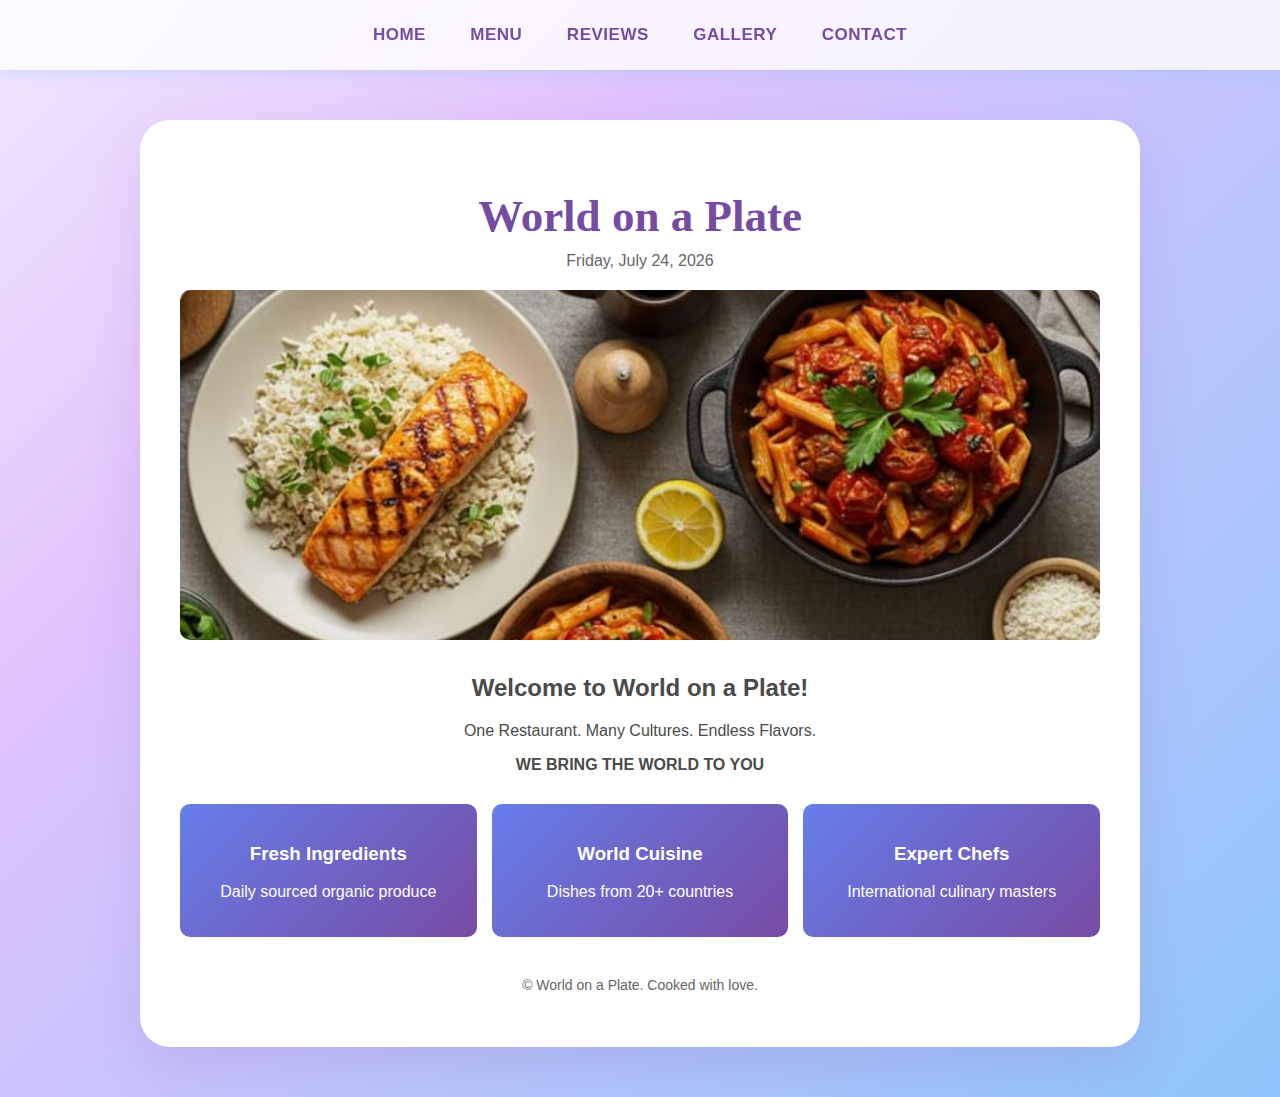
<file: index.html>
<!DOCTYPE html>
<html lang="en">
<head>
    <meta charset="UTF-8">
    <meta name="viewport" content="width=device-width, initial-scale=1.0">
    <title>World on a Plate - Home</title>
    <link rel="stylesheet" href="style.css">
</head>
<body>

    <nav class="nav">
        <a href="index.html">Home</a>
        <a href="menu.html">Menu</a>
        <a href="reviews.html">Reviews</a>
        <a href="gallery.html">Gallery</a>
        <a href="contact.html">Contact</a>
    </nav>
    
    <div class="container">
        <h1>World on a Plate</h1>
        <div class="date" id="currentDate" style="text-align: center; color: #666; margin-bottom: 20px;"></div>
        
        <img src="photos/hero.jpeg.jpeg" alt="Restaurant Food" class="hero-img" style="width: 100%; height: 350px; object-fit: cover; border-radius: 10px;">
        
        <div class="welcome" style="text-align: center; margin: 30px 0;">
            <h2>Welcome to World on a Plate!</h2>
            <p>One Restaurant. Many Cultures. Endless Flavors.</p>
            <p><strong>WE BRING THE WORLD TO YOU</strong></p>
        </div>
        
        <div class="features" style="display: flex; justify-content: space-around; margin-top: 30px; gap: 15px;">
            <div class="feature" style="padding: 20px; background: linear-gradient(135deg, #667eea 0%, #764ba2 100%); color: white; border-radius: 10px; text-align: center; flex: 1;">
                <h3>Fresh Ingredients</h3>
                <p>Daily sourced organic produce</p>
            </div>
            <div class="feature" style="padding: 20px; background: linear-gradient(135deg, #667eea 0%, #764ba2 100%); color: white; border-radius: 10px; text-align: center; flex: 1;">
                <h3>World Cuisine</h3>
                <p>Dishes from 20+ countries</p>
            </div>
            <div class="feature" style="padding: 20px; background: linear-gradient(135deg, #667eea 0%, #764ba2 100%); color: white; border-radius: 10px; text-align: center; flex: 1;">
                <h3>Expert Chefs</h3>
                <p>International culinary masters</p>
            </div>
        </div>
        
        <div class="footer" style="text-align: center; margin-top: 40px; color: #666; font-size: 14px;">
            <p>&copy; World on a Plate. Cooked with love.</p>
        </div>
    </div>
    
    <script src="script.js"></script>
</body>
</html>
</file>
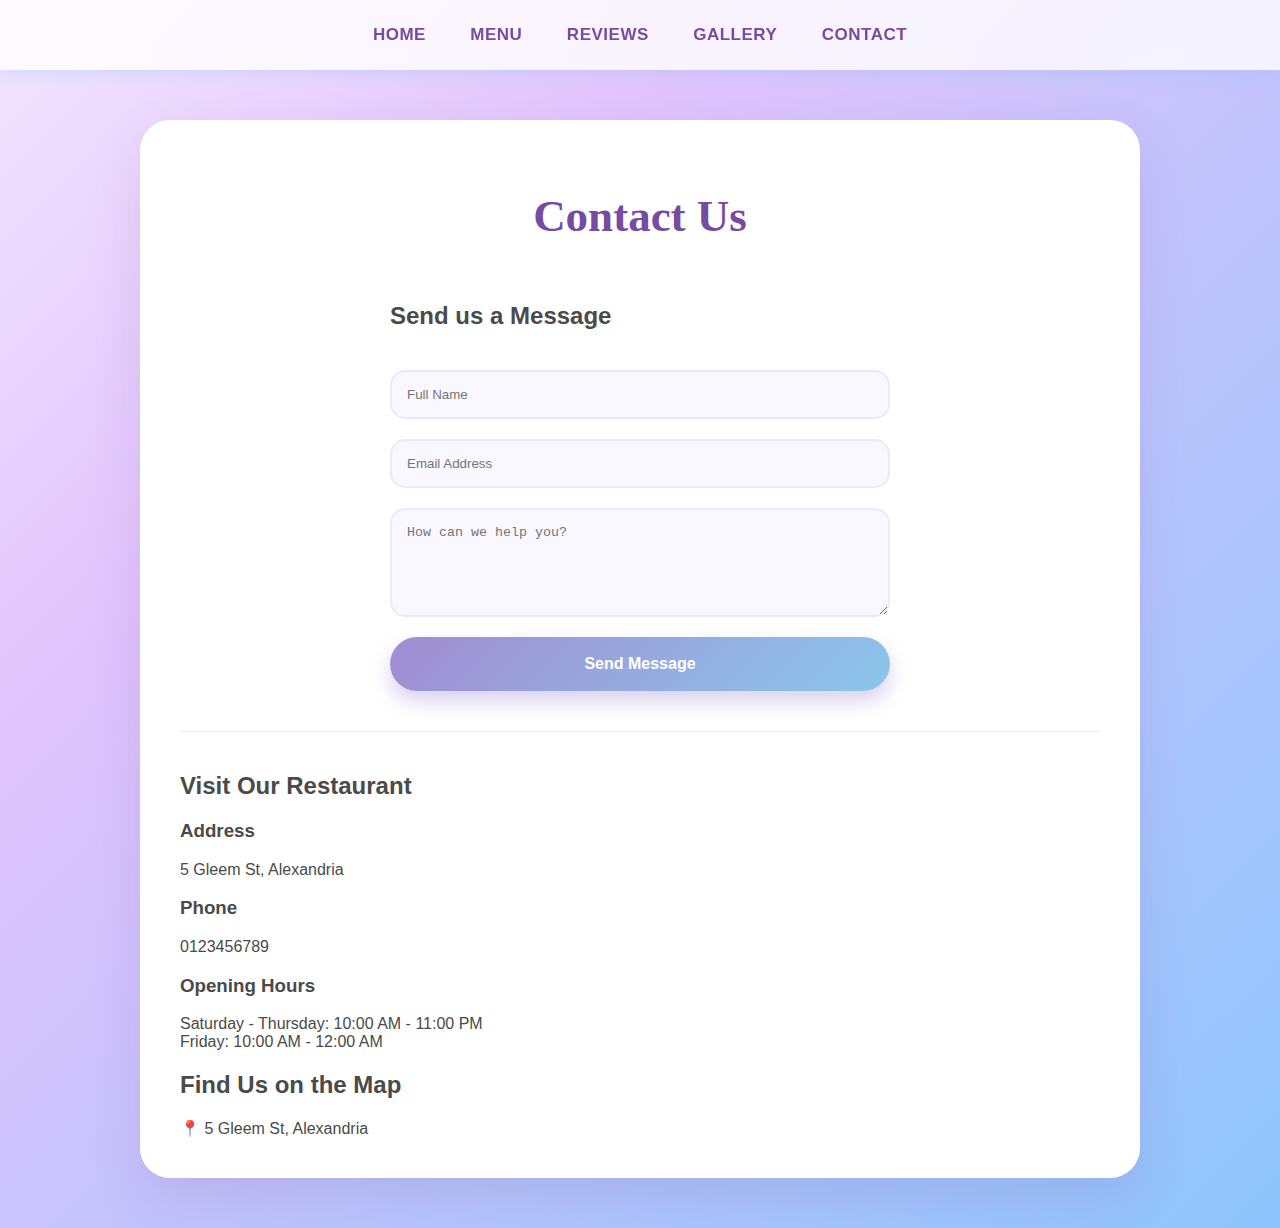
<file: contact.html>
<!DOCTYPE html>
<html lang="en">
<head>
    <meta charset="UTF-8">
    <meta name="viewport" content="width=device-width, initial-scale=1.0">
    <title>Contact - World on a Plate</title>
    <link rel="stylesheet" href="style.css">
</head>
<body>

    <nav class="nav">
        <a href="index.html">Home</a>
        <a href="menu.html">Menu</a>
        <a href="reviews.html">Reviews</a>
        <a href="gallery.html">Gallery</a>
        <a href="contact.html">Contact</a>
    </nav>
    
    <div class="container">
        <h1>Contact Us</h1>
        
        <div class="contact-section">
            <form id="contactForm" class="contact-form">
                <h2>Send us a Message</h2>
                <input type="text" id="name" placeholder="Full Name" required>
                <input type="email" id="email" placeholder="Email Address" required>
                <textarea id="message" rows="5" placeholder="How can we help you?" required></textarea>
                <button type="submit" class="btn">Send Message</button>
            </form>
        </div>

        <hr style="border: 0; border-top: 1px solid #eee; margin: 40px 0;">

        <div class="contact-info">
            <h2>Visit Our Restaurant</h2>
            
            <div class="info-item">
                <h3>Address</h3>
                <p>5 Gleem St, Alexandria</p>
            </div>
            
            <div class="info-item">
                <h3>Phone</h3>
                <p>0123456789</p>
            </div>
            
            <div class="info-item">
                <h3>Opening Hours</h3>
                <p>Saturday - Thursday: 10:00 AM - 11:00 PM<br>
                Friday: 10:00 AM - 12:00 AM</p>
            </div>
        </div>
        
        <div class="map">
            <h2>Find Us on the Map</h2>
            <div class="map-placeholder">
                📍 5 Gleem St, Alexandria
            </div>
        </div>
    </div>

    <script src="script.js"></script>
</body>
</html>
</file>
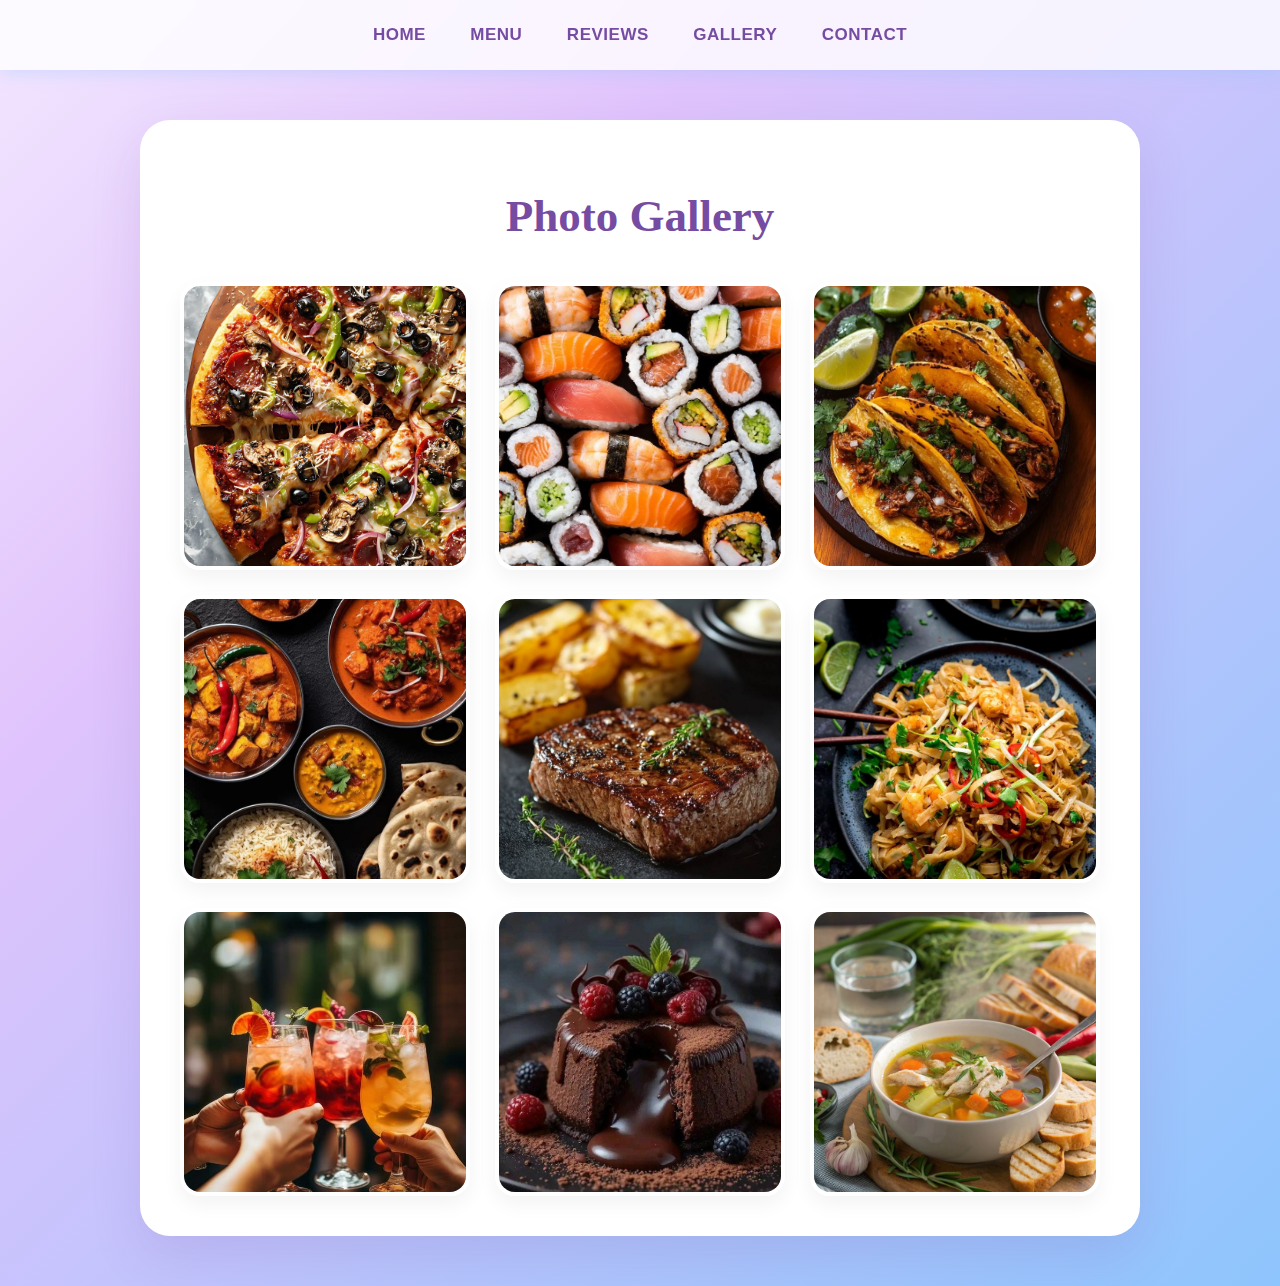
<file: gallery.html>
<!DOCTYPE html>
<html lang="en">
<head>
    <meta charset="UTF-8">
    <meta name="viewport" content="width=device-width, initial-scale=1.0">
    <title>Gallery - World on a Plate</title>
    <link rel="stylesheet" href="style.css">
</head>
<body>

    <nav class="nav">
        <a href="index.html">Home</a>
        <a href="menu.html">Menu</a>
        <a href="reviews.html">Reviews</a>
        <a href="gallery.html">Gallery</a>
        <a href="contact.html">Contact</a>
    </nav>
    
    <div class="container">
        <h1>Photo Gallery</h1>
        
        <div class="gallery-grid">
            <div class="gallery-item">
                <img src="photos/pizza.jpeg" alt="Pizza">
                <div class="overlay">Italian Pizza</div>
            </div>
            
            <div class="gallery-item">
                <img src="photos/sushi.jpeg" alt="Sushi">
                <div class="overlay">Sushi</div>
            </div>
            
            <div class="gallery-item">
                <img src="photos/tacos.jpeg" alt="Mexican Tacos">
                <div class="overlay">Mexican Tacos</div>
            </div>
            
            <div class="gallery-item">
                <img src="photos/curry.jpeg" alt="Indian Curry">
                <div class="overlay">Indian Curry</div>
            </div>
            
            <div class="gallery-item">
                <img src="photos/steak.jpeg" alt="French Steak">
                <div class="overlay">French Steak</div>
            </div>
            
            <div class="gallery-item">
                <img src="photos/noodles.jpeg" alt="Thai Noodles">
                <div class="overlay">Thai Noodles</div>
            </div>
            
            <div class="gallery-item">
                <img src="photos/drinks.jpeg" alt="Drinks">
                <div class="overlay">Fresh Drinks</div>
            </div>
            
            <div class="gallery-item">
                <img src="photos/desert.jpeg" alt="Dessert">
                <div class="overlay">Dessert</div>
            </div>
            
            <div class="gallery-item">
                <img src="photos/soup.jpeg" alt="Soup">
                <div class="overlay">Soup</div>
            </div>
        </div>
    </div>

    <script src="script.js"></script>
</body>
</html>
</file>
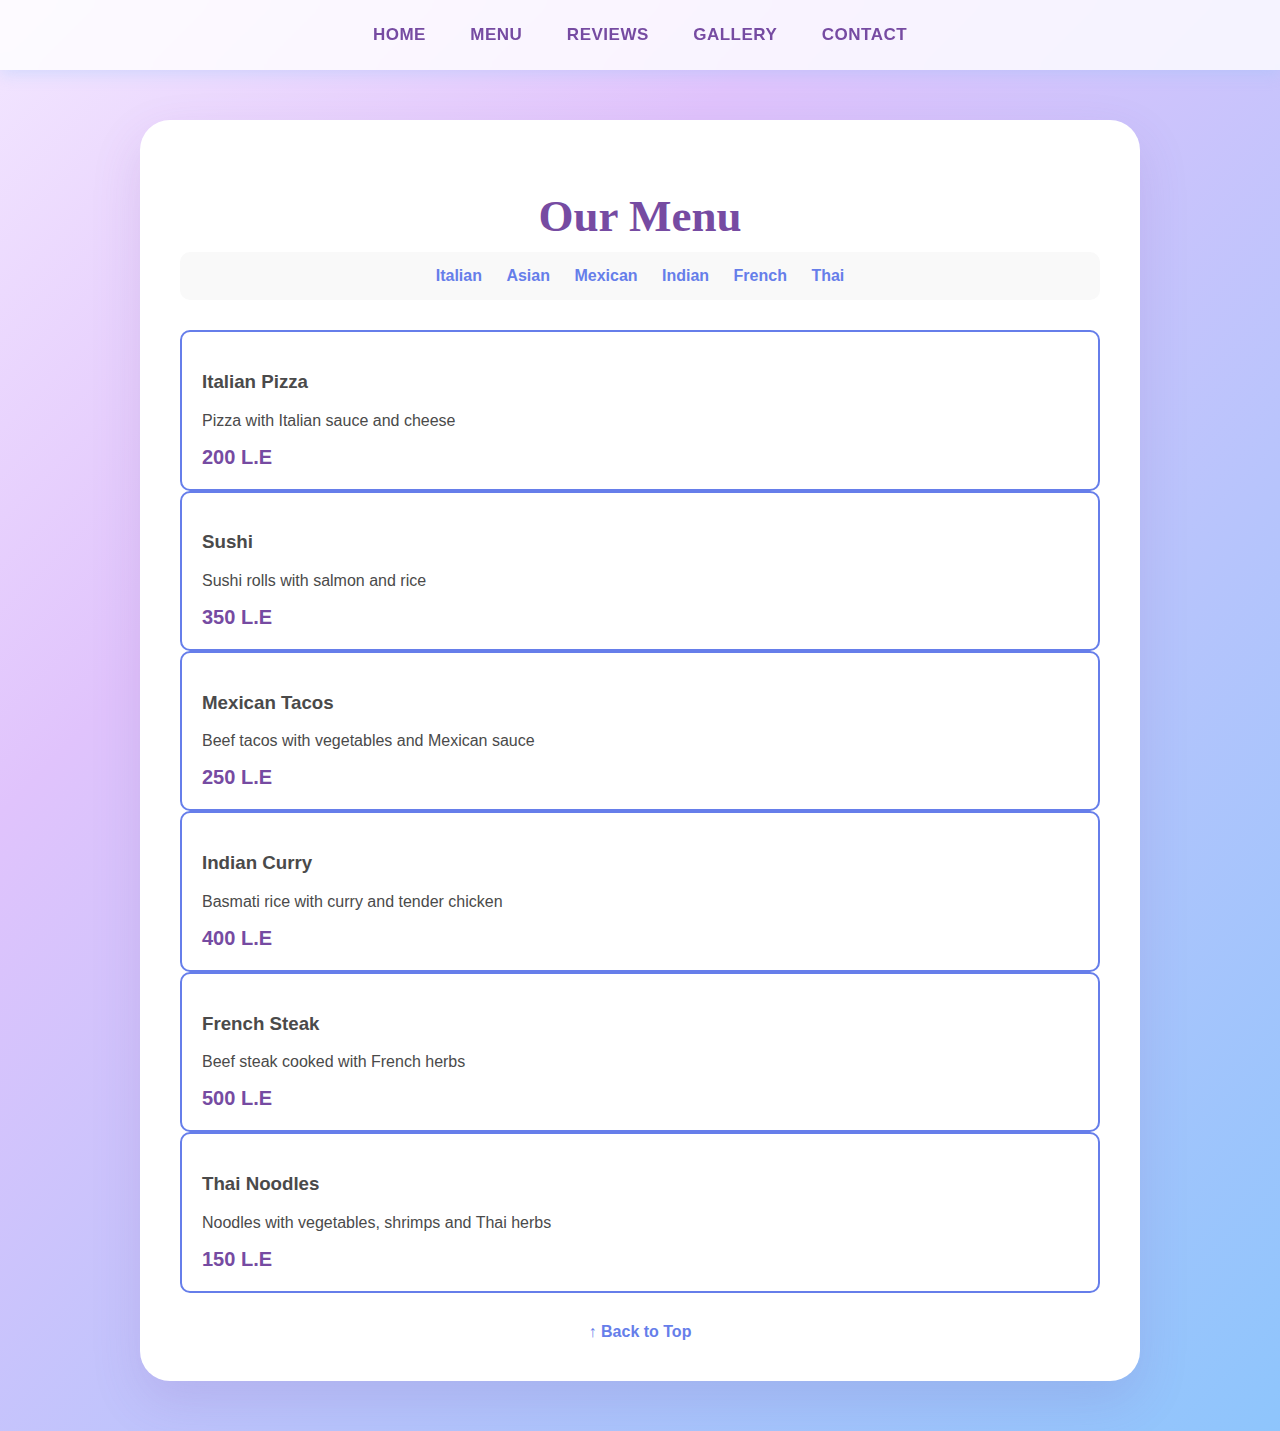
<file: menu.html>
<!DOCTYPE html>
<html lang="en">
<head>
    <meta charset="UTF-8">
    <meta name="viewport" content="width=device-width, initial-scale=1.0">
    <title>Menu - World on a Plate</title>
    <link rel="stylesheet" href="style.css">
</head>
<body id="top">

    <nav class="nav">
        <a href="index.html">Home</a>
        <a href="menu.html">Menu</a>
        <a href="reviews.html">Reviews</a>
        <a href="gallery.html">Gallery</a>
        <a href="contact.html">Contact</a>
    </nav>
    
    <div class="container">
        <h1>Our Menu</h1>
        
        <div class="quick-links" style="text-align: center; margin-bottom: 30px; padding: 15px; background: #f9f9f9; border-radius: 10px;">
            <a href="#italian" style="margin: 0 10px; color: #667eea; text-decoration: none; font-weight: bold;">Italian</a>
            <a href="#asian" style="margin: 0 10px; color: #667eea; text-decoration: none; font-weight: bold;">Asian</a>
            <a href="#mexican" style="margin: 0 10px; color: #667eea; text-decoration: none; font-weight: bold;">Mexican</a>
            <a href="#indian" style="margin: 0 10px; color: #667eea; text-decoration: none; font-weight: bold;">Indian</a>
            <a href="#french" style="margin: 0 10px; color: #667eea; text-decoration: none; font-weight: bold;">French</a>
            <a href="#thai" style="margin: 0 10px; color: #667eea; text-decoration: none; font-weight: bold;">Thai</a>
        </div>
        
        <div class="menu-grid">
            <div class="menu-item" id="italian" style="padding: 20px; border: 2px solid #667eea; border-radius: 10px;">
                <h3>Italian Pizza</h3>
                <p>Pizza with Italian sauce and cheese</p>
                <div class="price" style="font-weight: bold; font-size: 20px; color: #764ba2;">200 L.E</div>
            </div>
            
            <div class="menu-item" id="asian" style="padding: 20px; border: 2px solid #667eea; border-radius: 10px;">
                <h3>Sushi</h3>
                <p>Sushi rolls with salmon and rice</p>
                <div class="price" style="font-weight: bold; font-size: 20px; color: #764ba2;">350 L.E</div>
            </div>
            
            <div class="menu-item" id="mexican" style="padding: 20px; border: 2px solid #667eea; border-radius: 10px;">
                <h3>Mexican Tacos</h3>
                <p>Beef tacos with vegetables and Mexican sauce</p>
                <div class="price" style="font-weight: bold; font-size: 20px; color: #764ba2;">250 L.E</div>
            </div>
            
            <div class="menu-item" id="indian" style="padding: 20px; border: 2px solid #667eea; border-radius: 10px;">
                <h3>Indian Curry</h3>
                <p>Basmati rice with curry and tender chicken</p>
                <div class="price" style="font-weight: bold; font-size: 20px; color: #764ba2;">400 L.E</div>
            </div>
            
            <div class="menu-item" id="french" style="padding: 20px; border: 2px solid #667eea; border-radius: 10px;">
                <h3>French Steak</h3>
                <p>Beef steak cooked with French herbs</p>
                <div class="price" style="font-weight: bold; font-size: 20px; color: #764ba2;">500 L.E</div>
            </div>
            
            <div class="menu-item" id="thai" style="padding: 20px; border: 2px solid #667eea; border-radius: 10px;">
                <h3>Thai Noodles</h3>
                <p>Noodles with vegetables, shrimps and Thai herbs</p>
                <div class="price" style="font-weight: bold; font-size: 20px; color: #764ba2;">150 L.E</div>
            </div>
        </div>
        
        <div style="text-align: center; margin-top: 30px;">
            <a href="#top" style="color: #667eea; text-decoration: none; font-weight: bold;">↑ Back to Top</a>
        </div>
    </div>
    
    <script src="script.js"></script>
</body>
</html>
</file>
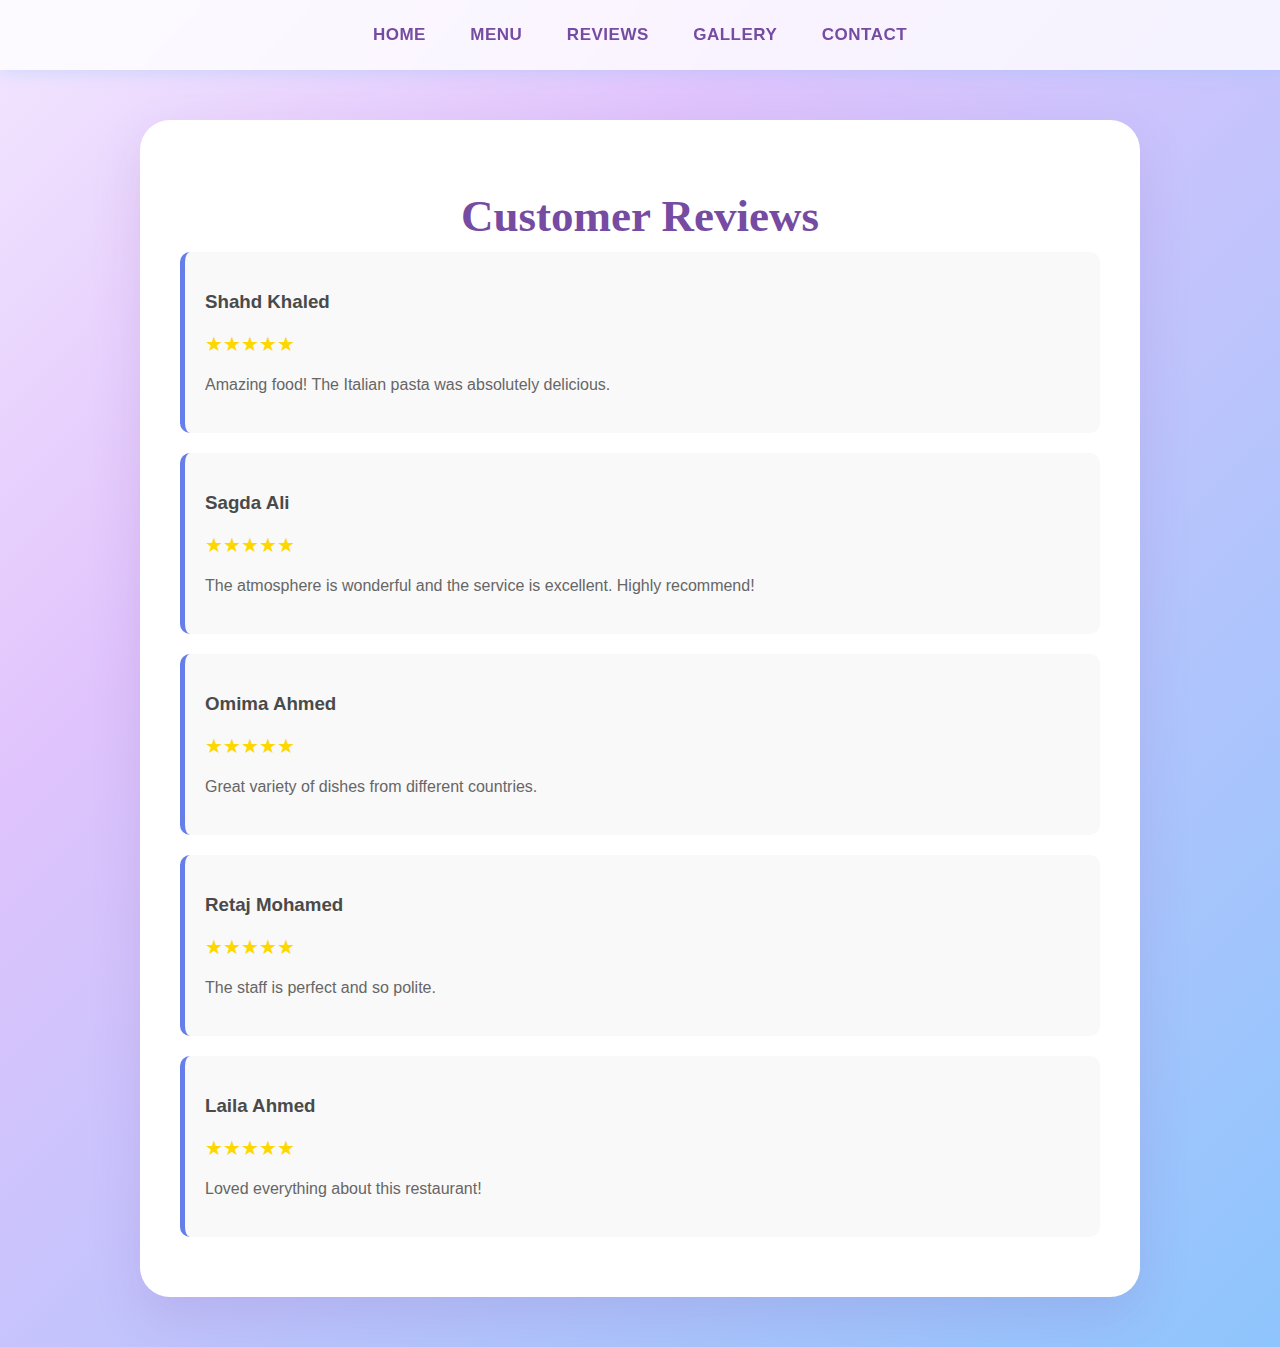
<file: reviews.html>
<!DOCTYPE html>
<html lang="en">
<head>
    <meta charset="UTF-8">
    <meta name="viewport" content="width=device-width, initial-scale=1.0">
    <title>Reviews - World on a Plate</title>
    <link rel="stylesheet" href="style.css">
</head>
<body>

    <nav class="nav">
        <a href="index.html">Home</a>
        <a href="menu.html">Menu</a>
        <a href="reviews.html">Reviews</a>
        <a href="gallery.html">Gallery</a>
        <a href="contact.html">Contact</a>
    </nav>
    
    <div class="container">
        <h1>Customer Reviews</h1>
        
        <div class="review" style="background: #f9f9f9; padding: 20px; margin-bottom: 20px; border-radius: 10px; border-left: 5px solid #667eea;">
            <h3>Shahd Khaled</h3>
            <div class="stars" style="color: #FFD700; font-size: 20px; margin-bottom: 10px;">★★★★★</div>
            <p style="color: #666; line-height: 1.6;">Amazing food! The Italian pasta was absolutely delicious.</p>
        </div>
        
        <div class="review" style="background: #f9f9f9; padding: 20px; margin-bottom: 20px; border-radius: 10px; border-left: 5px solid #667eea;">
            <h3>Sagda Ali</h3>
            <div class="stars" style="color: #FFD700; font-size: 20px; margin-bottom: 10px;">★★★★★</div>
            <p style="color: #666; line-height: 1.6;">The atmosphere is wonderful and the service is excellent. Highly recommend!</p>
        </div>
        
        <div class="review" style="background: #f9f9f9; padding: 20px; margin-bottom: 20px; border-radius: 10px; border-left: 5px solid #667eea;">
            <h3>Omima Ahmed</h3>
            <div class="stars" style="color: #FFD700; font-size: 20px; margin-bottom: 10px;">★★★★★</div>
            <p style="color: #666; line-height: 1.6;">Great variety of dishes from different countries.</p>
        </div>
        
        <div class="review" style="background: #f9f9f9; padding: 20px; margin-bottom: 20px; border-radius: 10px; border-left: 5px solid #667eea;">
            <h3>Retaj Mohamed</h3>
            <div class="stars" style="color: #FFD700; font-size: 20px; margin-bottom: 10px;">★★★★★</div>
            <p style="color: #666; line-height: 1.6;">The staff is perfect and so polite.</p>
        </div>
        
        <div class="review" style="background: #f9f9f9; padding: 20px; margin-bottom: 20px; border-radius: 10px; border-left: 5px solid #667eea;">
            <h3>Laila Ahmed</h3>
            <div class="stars" style="color: #FFD700; font-size: 20px; margin-bottom: 10px;">★★★★★</div>
            <p style="color: #666; line-height: 1.6;">Loved everything about this restaurant!</p>
        </div>
    </div>

    <script src="script.js"></script>
</body>
</html>
</file>
<file: style.css>
* {
    box-sizing: border-box;
    /* Smooth transitions for everything */
    transition: all 0.4s cubic-bezier(0.165, 0.84, 0.44, 1);
}

body {
    font-family: 'Poppins', 'Segoe UI', sans-serif;
    /* Soft Purple to Dreamy Blue Gradient */
    background: linear-gradient(135deg, #f3e7ff 0%, #e0c3fc 30%, #8ec5fc 100%);
    margin: 0;
    padding: 0;
    min-height: 100vh;
    color: #4a4a4a;
}

/* --- Soft White Glassmorphism Nav --- */
.nav {
    background: rgba(255, 255, 255, 0.8);
    backdrop-filter: blur(10px);
    padding: 25px;
    text-align: center;
    box-shadow: 0 4px 15px rgba(142, 197, 252, 0.3);
    position: sticky;
    top: 0;
    z-index: 1000;
}

.nav a {
    color: #764ba2; /* Deep Purple */
    text-decoration: none;
    margin: 0 20px;
    font-size: 17px;
    font-weight: 600;
    letter-spacing: 0.5px;
    text-transform: uppercase;
}

.nav a:hover {
    color: #2575fc; /* Bright Blue */
    text-shadow: 0 0 8px rgba(37, 117, 252, 0.4);
}

/* --- Main Content Container --- */
.container {
    max-width: 1000px;
    margin: 50px auto;
    padding: 40px;
    background: white;
    /* Extra rounded corners for a softer look */
    border-radius: 30px; 
    box-shadow: 0 20px 50px rgba(118, 75, 162, 0.15);
    animation: fadeInPage 1s ease-out;
}

@keyframes fadeInPage {
    from { opacity: 0; transform: translateY(30px); }
    to { opacity: 1; transform: translateY(0); }
}

h1 {
    text-align: center;
    color: #764ba2;
    font-size: 45px;
    font-family: 'Playfair Display', serif; /* Use a serif font for a girly touch if available */
    margin-bottom: 10px;
}

/* --- Gallery Styling --- */
.gallery-grid {
    display: grid;
    grid-template-columns: repeat(auto-fit, minmax(280px, 1fr));
    gap: 25px;
    margin-top: 40px;
}

.gallery-item {
    position: relative;
    border-radius: 20px; /* More rounded */
    overflow: hidden;
    cursor: pointer;
    box-shadow: 0 8px 20px rgba(0,0,0,0.05);
    border: 4px solid white; /* Frame effect */
}

.gallery-item:hover {
    transform: translateY(-10px) rotate(1deg);
    box-shadow: 0 15px 30px rgba(37, 117, 252, 0.2);
}

.gallery-item img {
    width: 100%;
    height: 280px;
    object-fit: cover;
    display: block;
}

/* --- Purple & Blue Overlay --- */
.overlay {
    position: absolute;
    bottom: 0;
    left: 0;
    right: 0;
    /* Blue to Purple gradient */
    background: linear-gradient(to top, rgba(37, 117, 252, 0.85), rgba(118, 75, 162, 0.7));
    color: white;
    padding: 25px 15px;
    text-align: center;
    font-weight: 500;
    font-size: 1.2rem;
    transform: translateY(100%);
    transition: transform 0.5s cubic-bezier(0.4, 0, 0.2, 1);
}

.gallery-item:hover .overlay {
    transform: translateY(0);
}

/* --- Forms & Buttons --- */
.contact-form {
    display: flex;
    flex-direction: column;
    gap: 20px;
    max-width: 500px;
    margin: 40px auto;
}

.contact-form input, .contact-form textarea {
    padding: 15px;
    border: 2px solid #f0e6ff;
    border-radius: 15px;
    background: #f9f7ff;
    outline: none;
}

.contact-form input:focus {
    border-color: #8ec5fc;
    background: white;
}

.btn {
    padding: 18px 35px;
    /* Purple to Blue gradient */
    background: linear-gradient(135deg, #a18cd1 0%, #8bc6ec 100%);
    color: white;
    border: none;
    border-radius: 50px; /* Pill shaped button */
    cursor: pointer;
    font-weight: 700;
    font-size: 16px;
    box-shadow: 0 10px 20px rgba(161, 140, 209, 0.4);
}

.btn:hover {
    transform: scale(1.05);
    box-shadow: 0 12px 25px rgba(139, 198, 236, 0.6);
    filter: brightness(1.05);
}

/* --- Small Extras --- */
.price {
    color: #2575fc;
    font-weight: bold;
    font-size: 1.2rem;
}

.menu-item {
    background: #fff;
    padding: 20px;
    border-radius: 20px;
    border: 1px solid #eee;
}
</file>
